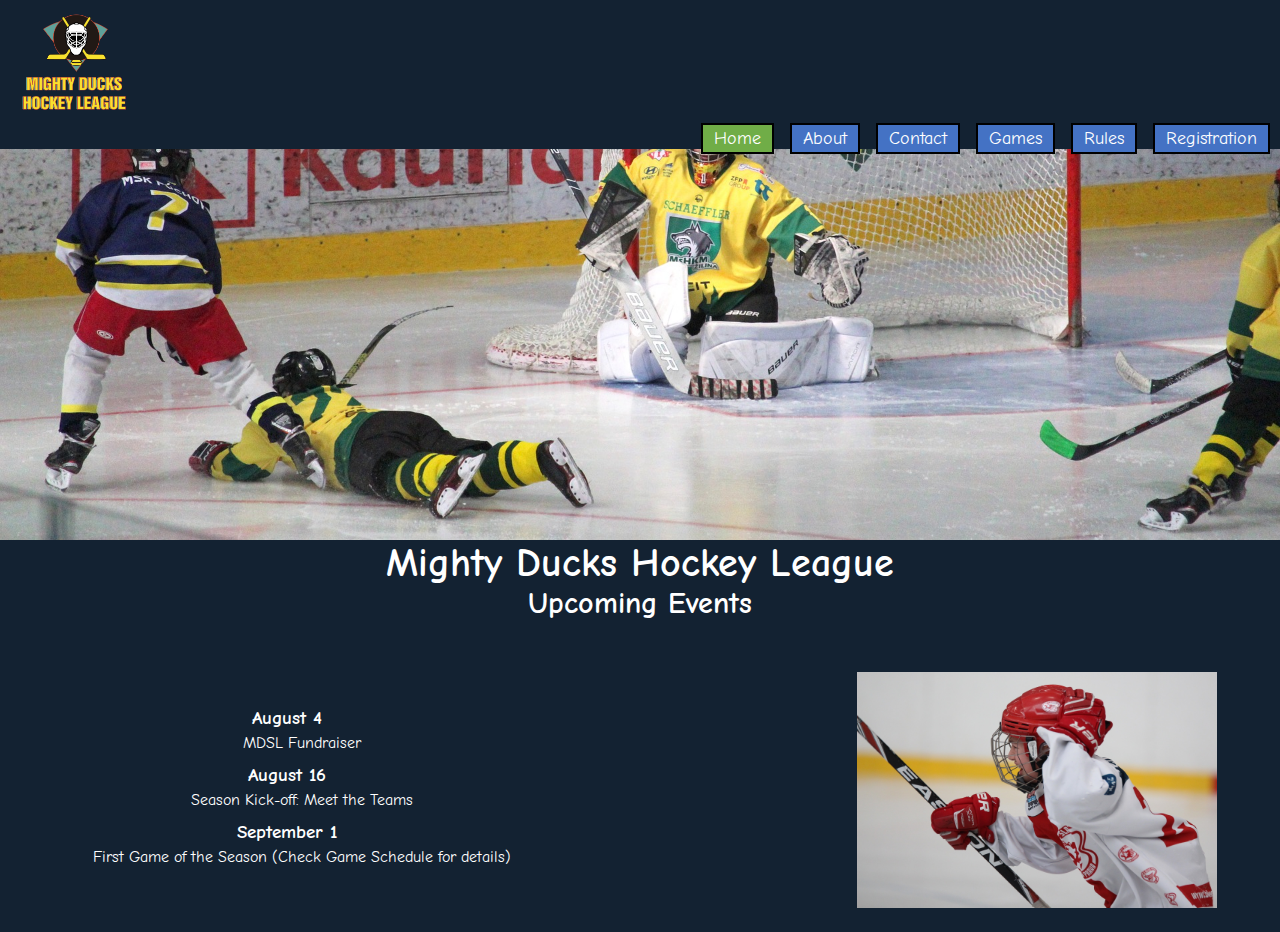
<file: index.html>
<!DOCTYPE html>
<html lang="en">
<head>
    <meta charset="UTF-8">
    <meta http-equiv="X-UA-Compatible" content="IE=edge">
    <meta name="viewport" content="width=device-width, initial-scale=1.0">
    <title>Mighty Ducks Hockey League</title>
    <link rel="shortcut icon" href="./assets/Logo-Mighty-ducks-01.ico" type="image/x-icon">
    <link rel="stylesheet" href="style.css">
    <link rel="preconnect" href="https://fonts.googleapis.com">
    <link rel="preconnect" href="https://fonts.gstatic.com" crossorigin>
    <link href="https://fonts.googleapis.com/css2?family=Comic+Neue:ital,wght@0,300;1,400&display=swap" rel="stylesheet">
</head>

<body>

    <header>
        <div>
            <div>
                <img class="logo" src="./assets/LogoMightyducks-01.png" alt="logo ducks">
            </div>
            <nav class="navegacion">
                <a href="#">Home</a>
                <a href="./about.html">About</a>
                <a href="./contact.html">Contact</a>
                <a href="./games.html">Games</a>
                <a href="./rules.html">Rules</a>
                <a href="./registration.html">Registration</a>
            </nav>
        </div>
    </header>

<main>
    <h1 class="titulo">Mighty Ducks Hockey League</h1>
    <div class="contenedor-eventos">
        <h2> Upcoming Events </h2>
    </div>

    <section class="seccion-index">
        <div class="fechas">
            <h3>August 4</h3>
            <p> MDSL Fundraiser </p>
            <h3>August 16</h3> 
            <p>  Season Kick-off: Meet the Teams  </p>           
            <h3>September 1</h3>
            <p>  First Game of the Season (Check Game Schedule for details) </p>
        </div>
        <div>
            <img class="imagen-hockey" src="./assets/hockey1.jpg" alt="chico jugando al hockey">
        </div>

    </section>


</main>

</body>
</html>
</file>
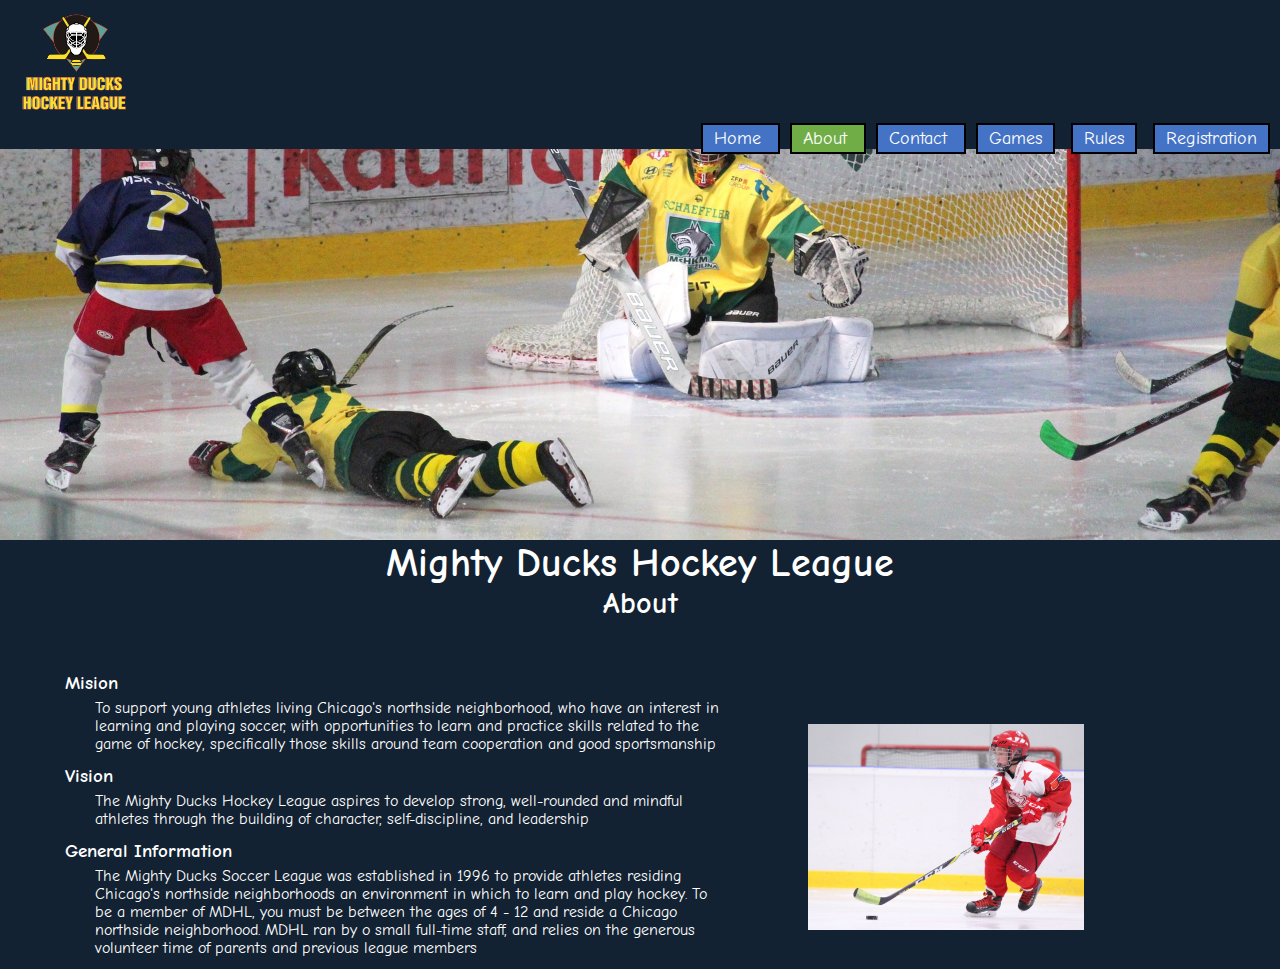
<file: about.html>
<!DOCTYPE html>
<html lang="en">
<head>
    <meta charset="UTF-8">
    <meta http-equiv="X-UA-Compatible" content="IE=edge">
    <meta name="viewport" content="width=device-width, initial-scale=1.0">
    <title>Mighty Ducks Hockey League</title>
    <link rel="shortcut icon" href="./assets/Logo-Mighty-ducks-01.ico" type="image/x-icon">
    <link rel="stylesheet" href="style.css">
    <link rel="preconnect" href="https://fonts.googleapis.com">
    <link rel="preconnect" href="https://fonts.gstatic.com" crossorigin>
    <link href="https://fonts.googleapis.com/css2?family=Comic+Neue:ital,wght@0,300;1,400&display=swap" rel="stylesheet">
</head>

<body>
    <header>
        <div>
            <div>
                <img class="logo" src="./assets/LogoMightyducks-01.png" alt="logo ducks">
            </div>
            <nav class="navegacion">
                <a href="./index.html">Home  </a>
                <a href="#">About  </a>
                <a href="./contact.html">Contact </a>
                <a href="./games.html">Games</a>
                <a href="./rules.html">Rules</a>
                <a href="./registration.html">Registration</a>
            </nav>
        </div>
    </header>
<main>
    <h1 class="titulo">Mighty Ducks Hockey League</h1>
    <div class="contenedor-eventos">
        <h2> About </h2>
    </div>

    <section class="contenedor-acerca-de">
        <div class="acerca-de">
            <h3>Mision</h3>
                <p> To support young athletes living Chicago's northside neighborhood, who have an interest in 
                    learning and playing soccer, with opportunities to learn and practice skills related to the game of 
                    hockey, specifically those skills around team cooperation and good sportsmanship </p>
                    
                <h3>Vision</h3> 
                <p>The Mighty Ducks Hockey League aspires to develop strong, well-rounded and mindful athletes 
                    through the building of character, self-discipline, and leadership </p> 
                
                <h3>General Information</h3>
                <p> The Mighty Ducks Soccer League was established in 1996 to provide athletes residing 
                    Chicago's northside neighborhoods an environment in which to learn and play hockey. To be a 
                    member of MDHL, you must be between the ages of 4 - 12 and reside a Chicago northside 
                    neighborhood. MDHL ran by o small full-time staff, and relies on the generous volunteer time of 
                    parents and previous league members </p>
        </div>
        <div class="contenedor-img">
            <img class="imagen-hockey-about" src="./assets/hockey2.jpg" alt="imagen-hockey">
        </div>

    </section>
</main>
 
</body>
</html>
</file>
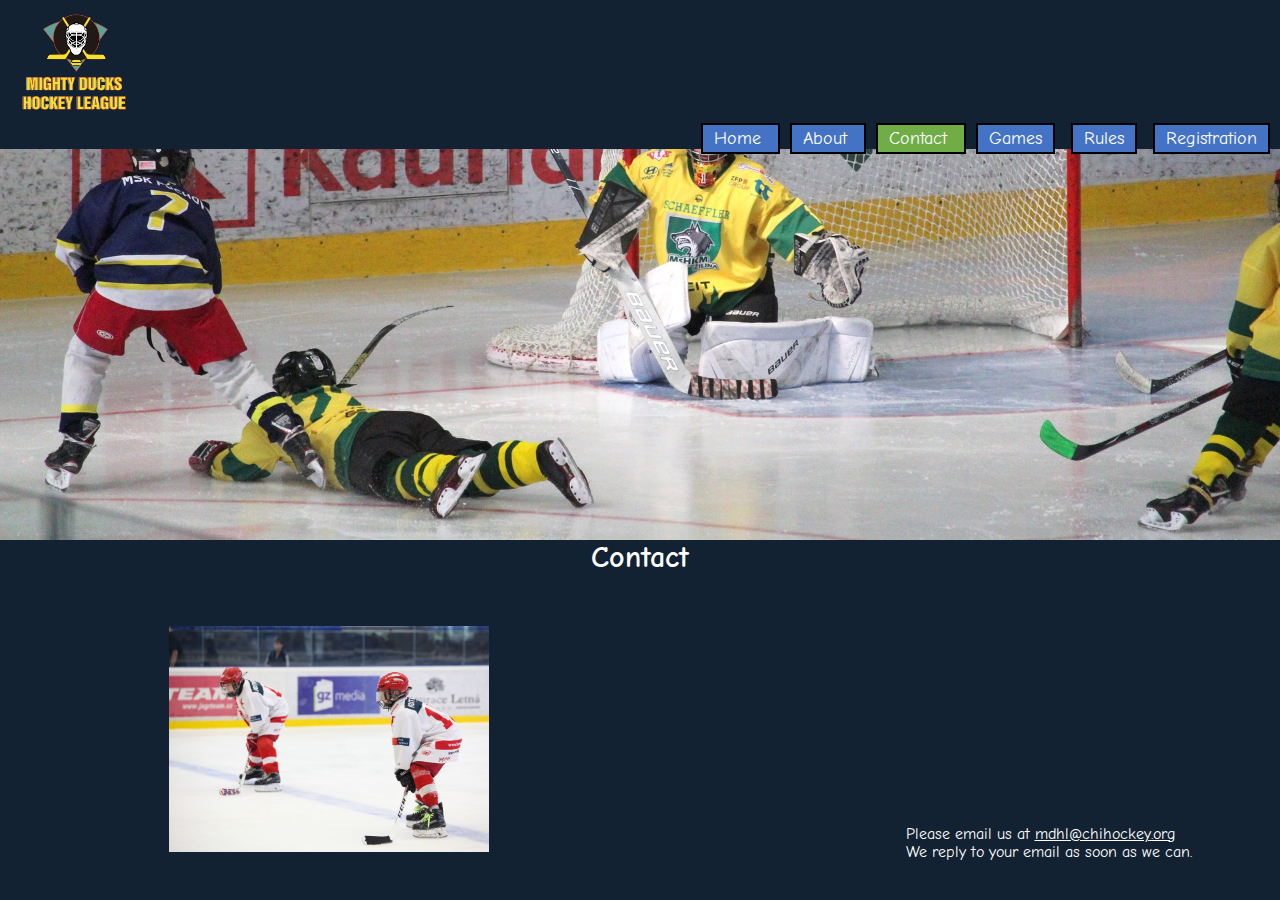
<file: contact.html>
<!DOCTYPE html>
<html lang="en">
  <head>
    <meta charset="UTF-8">
    <meta http-equiv="X-UA-Compatible" content="IE=edge">
    <meta name="viewport" content="width=device-width, initial-scale=1.0">
    <title>Mighty Ducks Hockey League</title>
    <link rel="shortcut icon" href="./assets/Logo-Mighty-ducks-01.ico" type="image/x-icon">
    <link rel="stylesheet" href="style.css">
    <link rel="preconnect" href="https://fonts.googleapis.com">
    <link rel="preconnect" href="https://fonts.gstatic.com" crossorigin>
    <link href="https://fonts.googleapis.com/css2?family=Comic+Neue:ital,wght@0,300;1,400&display=swap" rel="stylesheet">
  </head>
  <body>
    <header>
      <div>
          <div>
              <img class="logo" src="./assets/LogoMightyducks-01.png" alt="logo ducks">
          </div>
          <nav class="navegacion">
              <a href="./index.html">Home  </a>
              <a href="./about.html">About  </a>
              <a href="#">Contact </a>
              <a href="./games.html">Games</a>
              <a href="./rules.html">Rules</a>
              <a href="./registration.html">Registration</a>
          </nav>
      </div>
  </header>
    <main>
      <div class="contenedor-eventos">
        <h2>Contact</h2>
      </div>
      <div class="contenedor-acerca-de">
        <div class="contenedor-img">
          <img class="imagen-hockey-about" src="./assets/hockey3.jpg" alt="imagen-hockey">
        </div>
        <div>
          <div class="txt-contacto">
            <p>
              Please email us at
              <a href="mailto:mdhl@chihockey.org">mdhl@chihockey.org</a>
            </p>
            <p>We reply to your email as soon as we can.</p>
          </div>
        </div>
      </div>
    </main>
  </body>
</html>
</file>
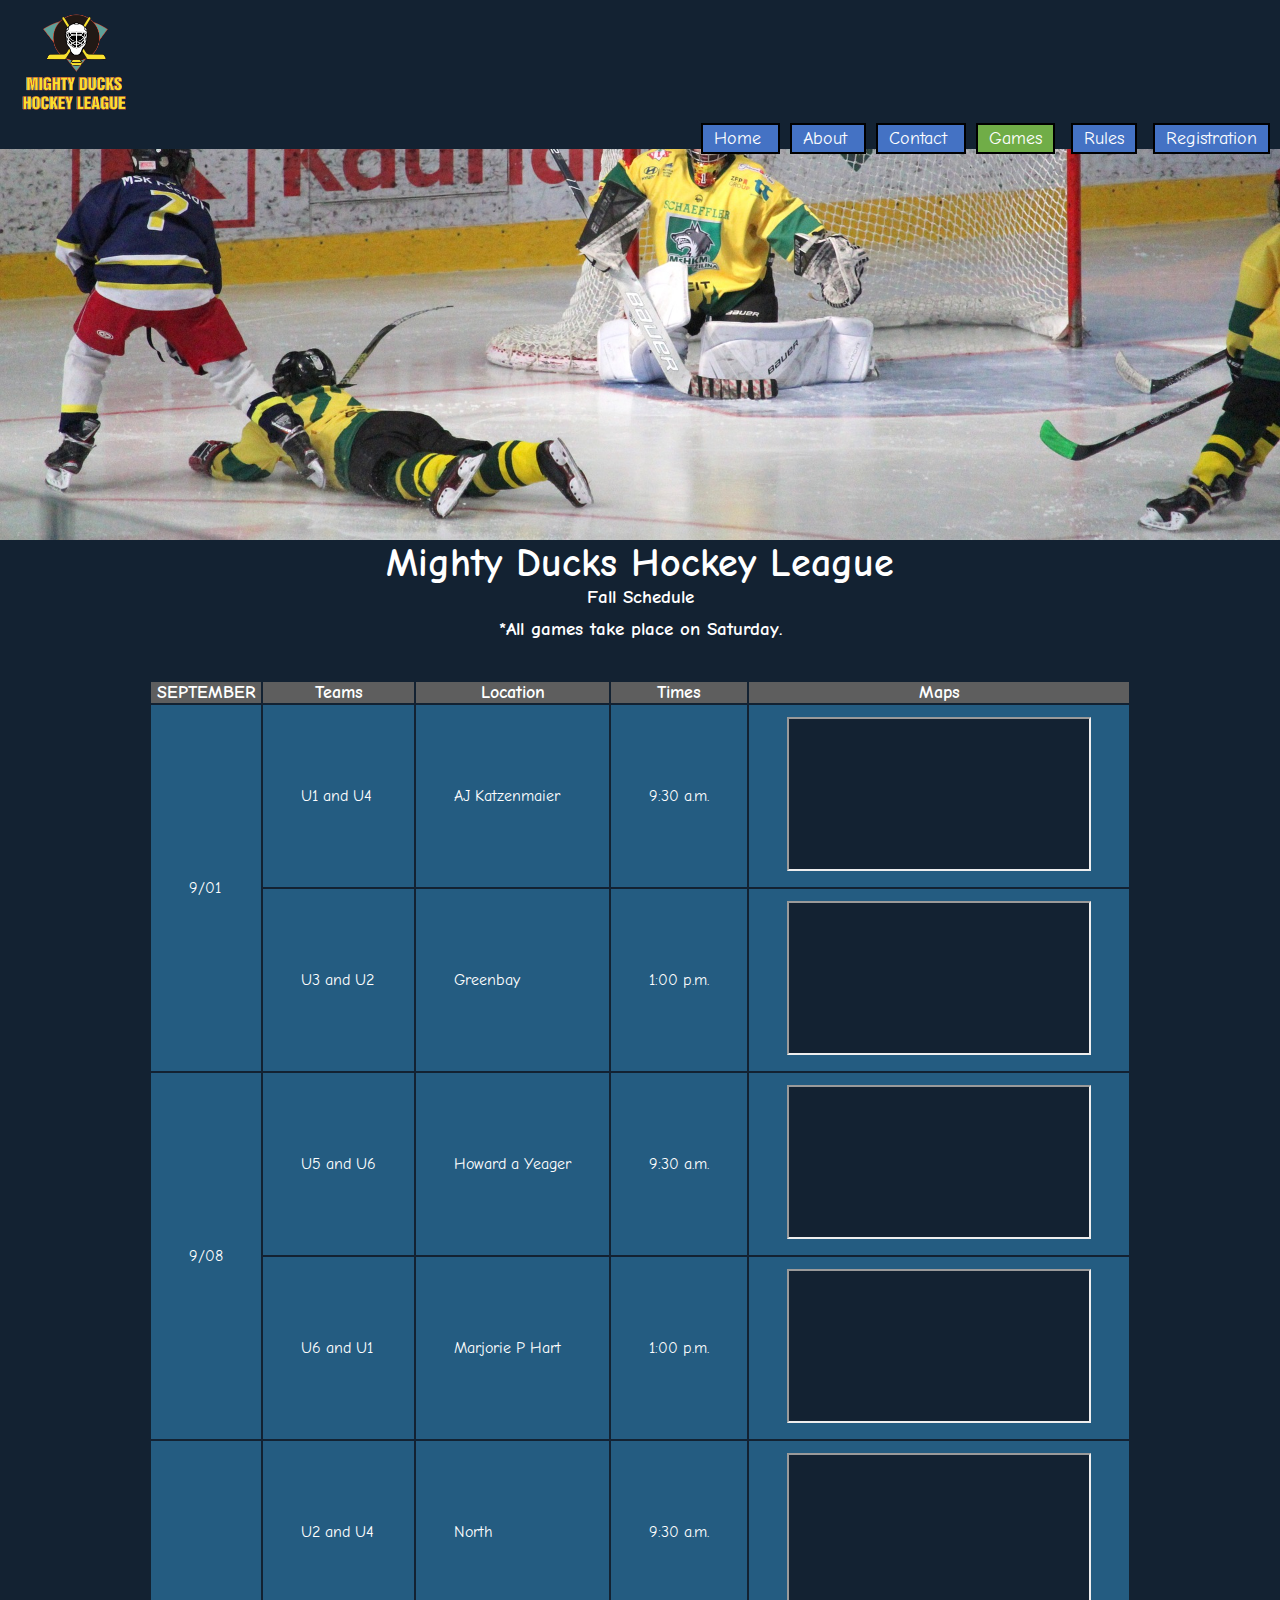
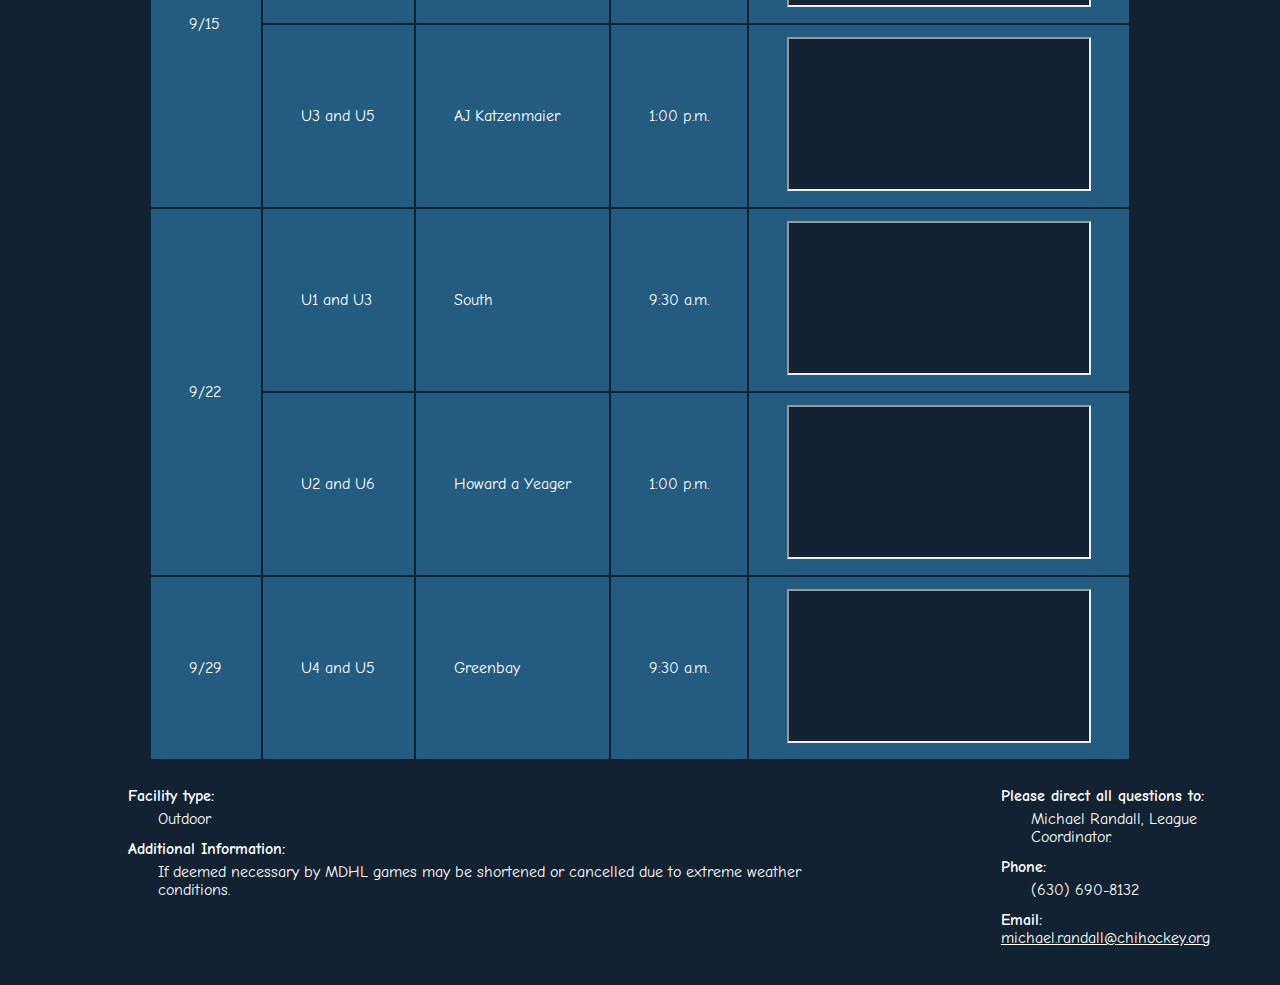
<file: games.html>
<!DOCTYPE html>
<html lang="en">
<head>
    <meta charset="UTF-8">
    <meta http-equiv="X-UA-Compatible" content="IE=edge">
    <meta name="viewport" content="width=device-width, initial-scale=1.0">
    <title>Mighty Ducks Hockey League</title>
    <link rel="shortcut icon" href="./assets/Logo-Mighty-ducks-01.ico" type="image/x-icon">
    <link rel="stylesheet" href="style.css">
    <link rel="preconnect" href="https://fonts.googleapis.com">
    <link rel="preconnect" href="https://fonts.gstatic.com" crossorigin>
    <link href="https://fonts.googleapis.com/css2?family=Comic+Neue:ital,wght@0,300;1,400&display=swap" rel="stylesheet">
</head>
<body>
    <header>
        <div>
            <div>
                <img class="logo" src="./assets/LogoMightyducks-01.png" alt="logo ducks">
            </div>
            <nav class="navegacion">
                <a href="./index.html">Home  </a>
                <a href="./about.html">About  </a>
                <a href="./contact.html">Contact </a>
                <a href="#">Games</a>
                <a href="./rules.html">Rules</a>
                <a href="./registration.html">Registration</a>
            </nav>
        </div>
    </header>

<main>
    <section>
        <h2 class="titulo">Mighty Ducks Hockey League</h2>
        <h3 class="h3-games">Fall Schedule</h3>
        <h3 class="h3-games">*All games take place on Saturday.</h3>
        <div class="games">
            <table>
                <thead>
                    <tr>
                        <th>SEPTEMBER</th>
                        <th>Teams</th>
                        <th>Location</th>
                        <th>Times</th>
                        <th>Maps</th>
                    </tr>
                </thead>
                <tbody class="rp">
                    <tr class="cont">
                        <td rowspan="2">9/01</td>
                        <td>U1 and U4</td>
                        <td>AJ Katzenmaier</td>
                        <td>9:30 a.m.</td>
                        <td>
                            <iframe src="https://www.google.com/maps/embed?pb=!1m18!1m12!1m3!1d2949.7806441338726!2d-87.86499864905761!3d42.325877179087044!2m3!1f0!2f0!3f0!3m2!1i1024!2i768!4f13.1!3m3!1m2!1s0x880f932fbc6ba7cd%3A0xcf2bbe275c6da815!2sAJ%20Katzenmaier%20Academy!5e0!3m2!1ses-419!2sar!4v1676575699185!5m2!1ses-419!2sar" ></iframe>
                        </td>
                    </tr>
                    <tr>
                        <td>U3 and U2</td>
                        <td>Greenbay</td>
                        <td>1:00 p.m.</td>
                        <td>
                            <iframe src="https://www.google.com/maps/embed?pb=!1m18!1m12!1m3!1d2950.0106041199615!2d-87.8710757490578!3d42.32097257908745!2m3!1f0!2f0!3f0!3m2!1i1024!2i768!4f13.1!3m3!1m2!1s0x880f933bce5af881%3A0x740a7a7d548adce1!2sGreen%20Bay%20School%20(Pre-K)!5e0!3m2!1ses-419!2sar!4v1676575819929!5m2!1ses-419!2sar"></iframe>
                        </td>
                    </tr>
                    <tr>
                        <td rowspan="2">9/08</td>
                        <td>U5 and U6</td>
                        <td>Howard a Yeager</td>
                        <td>9:30 a.m.</td>
                        <td>
                            <iframe src="https://www.google.com/maps/embed?pb=!1m18!1m12!1m3!1d2950.2700626361748!2d-87.85607514905794!3d42.315438279087765!2m3!1f0!2f0!3f0!3m2!1i1024!2i768!4f13.1!3m3!1m2!1s0x880feccac26b07c5%3A0x8b51fa5d6efe771a!2sHoward%20A.%20Yeager%20School%20(PREK-K)!5e0!3m2!1ses-419!2sar!4v1676575651284!5m2!1ses-419!2sar" ></iframe>
                        </td>
                    </tr>
                    <tr>
                        <td>U6 and U1</td>
                        <td>Marjorie P Hart</td>
                        <td>1:00 p.m.</td>
                        <td>
                            <iframe src="https://www.google.com/maps/embed?pb=!1m18!1m12!1m3!1d2968.289839353719!2d-87.64816674907073!3d41.929622879116145!2m3!1f0!2f0!3f0!3m2!1i1024!2i768!4f13.1!3m3!1m2!1s0x880fd30f2637f9d7%3A0xdbff5d5dfcfcfa35!2sMarjorie%20P%20Hart%20Elementary!5e0!3m2!1ses-419!2sar!4v1676575858607!5m2!1ses-419!2sar"></iframe>
                        </td>
                    </tr>
                    <tr>
                        <td rowspan="2">9/15</td>
                        <td>U2 and U4</td>
                        <td>North</td>
                        <td>9:30 a.m.</td>
                        <td>
                            <iframe src="https://www.google.com/maps/embed?pb=!1m18!1m12!1m3!1d1239.3831009548576!2d-87.8356465877092!3d42.3688173334227!2m3!1f0!2f0!3f0!3m2!1i1024!2i768!4f13.1!3m3!1m2!1s0x880fed60b13aa0a7%3A0xfe6df83b0f197ed6!2sNorth%20Elementary%20School!5e0!3m2!1ses-419!2sar!4v1676542196523!5m2!1ses-419!2sar" ></iframe>
                        </td>
                    </tr>
                    <tr>
                        <td>U3 and U5</td>
                        <td>AJ Katzenmaier</td>
                        <td>1:00 p.m.</td>
                        <td>
                            <iframe src="https://www.google.com/maps/embed?pb=!1m18!1m12!1m3!1d2949.7806441338726!2d-87.86499864905761!3d42.325877179087044!2m3!1f0!2f0!3f0!3m2!1i1024!2i768!4f13.1!3m3!1m2!1s0x880f932fbc6ba7cd%3A0xcf2bbe275c6da815!2sAJ%20Katzenmaier%20Academy!5e0!3m2!1ses-419!2sar!4v1676576850820!5m2!1ses-419!2sar"></iframe>
                        </td>
                    </tr>
                    <tr>
                        <td rowspan="2">9/22</td>
                        <td>U1 and U3</td>
                        <td>South</td>
                        <td>9:30 a.m.</td>
                        <td>
                            <iframe src="https://www.google.com/maps/embed?pb=!1m18!1m12!1m3!1d2950.193522975515!2d-87.85678168471358!3d42.31707094580819!2m3!1f0!2f0!3f0!3m2!1i1024!2i768!4f13.1!3m3!1m2!1s0x880feccac2135a21%3A0x8ce88e90b96bbec1!2sSouth%20Elementary%20School%20(K-5)!5e0!3m2!1ses-419!2sar!4v1676577196221!5m2!1ses-419!2sar"></iframe>
                        </td>
                    </tr>
                    <tr>
                        <td>U2 and U6</td>
                        <td>Howard a Yeager</td>
                        <td>1:00 p.m.</td>
                        <td>
                            <iframe src="https://www.google.com/maps/embed?pb=!1m18!1m12!1m3!1d2950.2698766738085!2d-87.85606978471358!3d42.315442245911036!2m3!1f0!2f0!3f0!3m2!1i1024!2i768!4f13.1!3m3!1m2!1s0x880feccac26b07c5%3A0x8b51fa5d6efe771a!2sHoward%20A.%20Yeager%20School%20(PREK-K)!5e0!3m2!1ses-419!2sar!4v1676576958192!5m2!1ses-419!2sar"></iframe>
                        </td>
                    </tr>
                    <tr>
                        <td>9/29</td>
                        <td>U4 and U5</td>
                        <td>Greenbay</td>
                        <td>9:30 a.m.</td>
                        <td>
                            <iframe src="https://www.google.com/maps/embed?pb=!1m18!1m12!1m3!1d2950.0106041199615!2d-87.87107574905778!3d42.32097257908745!2m3!1f0!2f0!3f0!3m2!1i1024!2i768!4f13.1!3m3!1m2!1s0x880f933bce5af881%3A0x740a7a7d548adce1!2sGreen%20Bay%20School%20(Pre-K)!5e0!3m2!1ses-419!2sar!4v1676577221743!5m2!1ses-419!2sar"></iframe>
                        </td>
                    </tr>
                </tbody>
            </table>
        </div>

        <div class="contenedor-info">
            <div class="informacion">
                <h4>Facility type:</h4>
                <p>Outdoor</p>
                <h4>Additional Information: </h4>
                <p>If deemed necessary by MDHL games may be shortened or cancelled due to extreme weather conditions.</p>
            </div>
            <div class="info-personal">
                <h4>Please direct all questions to:</h4>
                <p>Michael Randall, League Coordinator.</p>
                    <h4>Phone:</h4>
                    <p>(630) 690-8132</p>
                    <h4>Email: </h4>
                    <a href="mailto:michael.randall@chihockey.org">michael.randall@chihockey.org</a>
            </div>
        </div>
    </section>

</main>

</body>
</html>
</file>
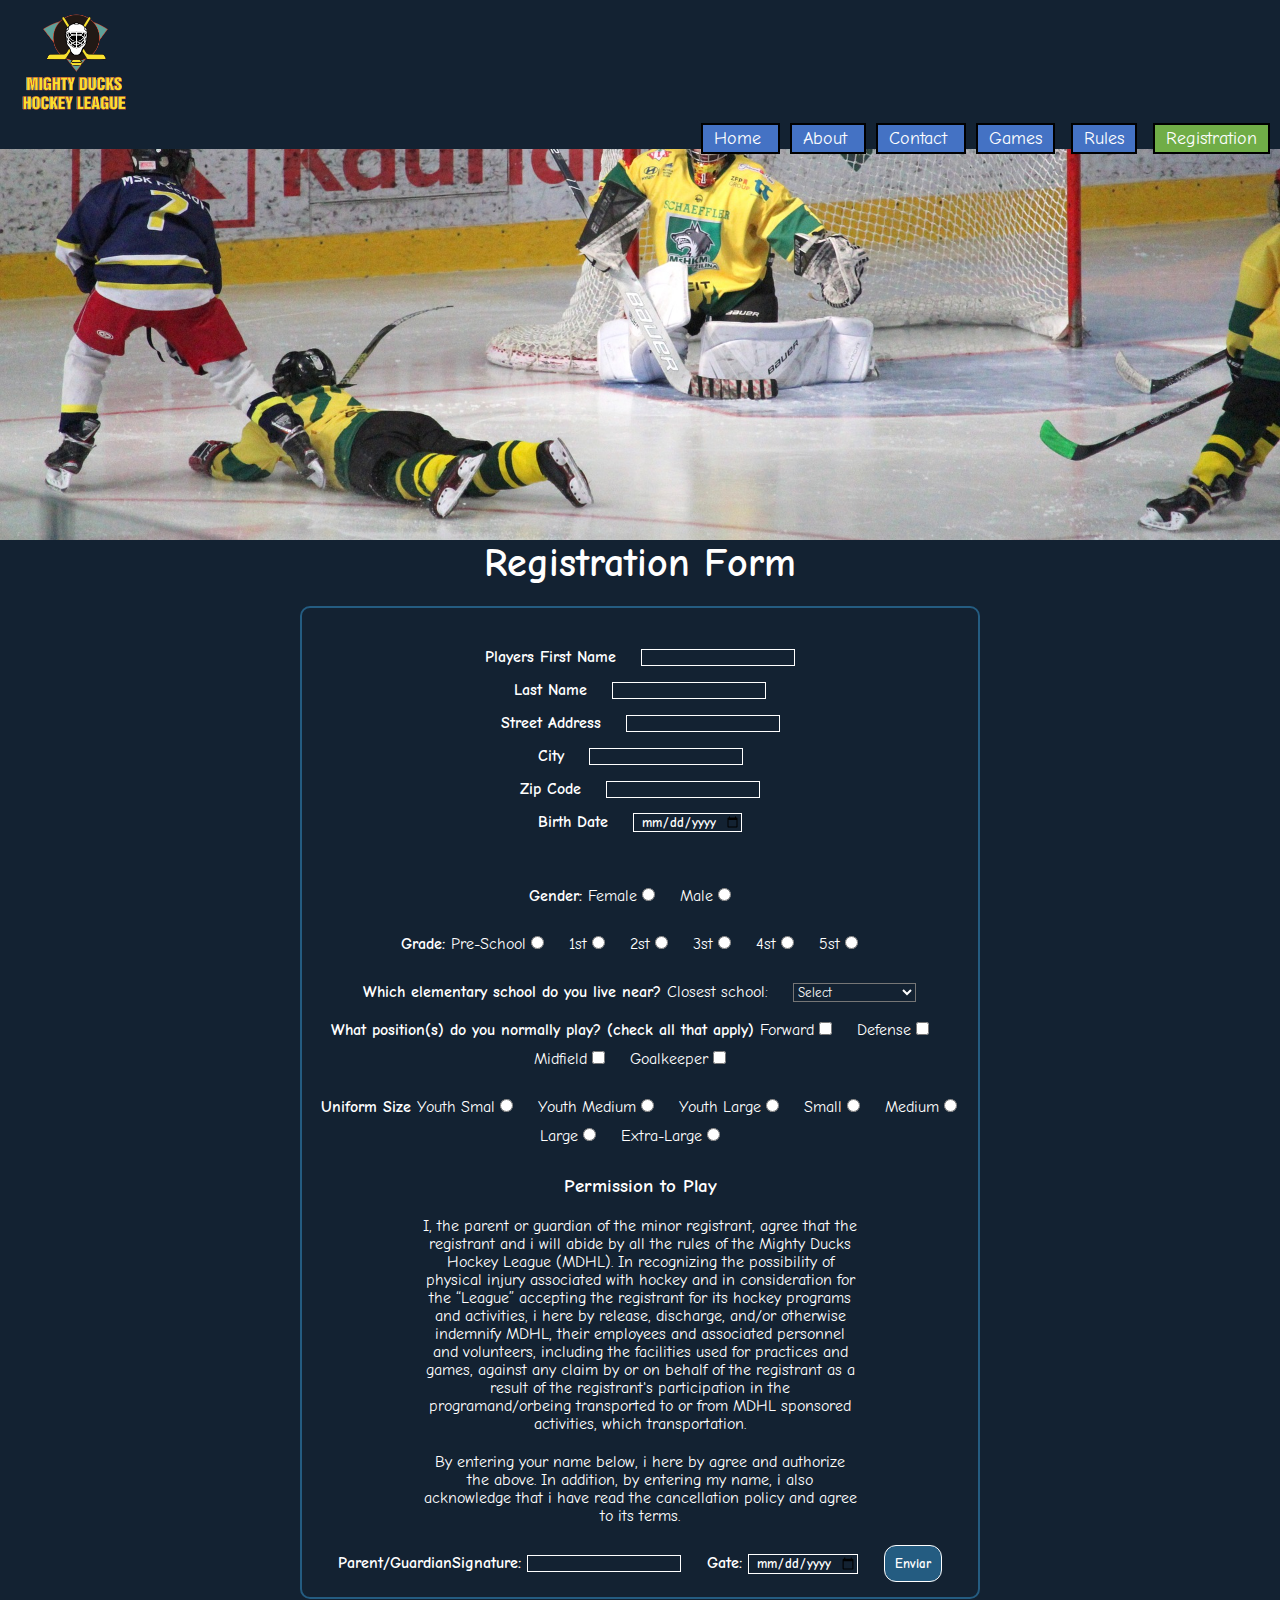
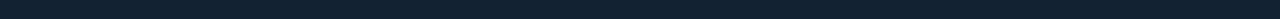
<file: registration.html>
<!DOCTYPE html>
<html lang="en">
  <head>
    <meta charset="UTF-8">
    <meta http-equiv="X-UA-Compatible" content="IE=edge">
    <meta name="viewport" content="width=device-width, initial-scale=1.0">
    <title>Formulario de registro</title>
    <link rel="shortcut icon" href="./assets/Logo-Mighty-ducks-01.ico" type="image/x-icon">
    <link rel="stylesheet" href="style.css">
    <link rel="preconnect" href="https://fonts.googleapis.com">
    <link rel="preconnect" href="https://fonts.gstatic.com" crossorigin>
    <link href="https://fonts.googleapis.com/css2?family=Comic+Neue:ital,wght@0,300;1,400&display=swap" rel="stylesheet">
  </head>
  <body>
    <header>
        <div>
            <div>
                <img class="logo" src="./assets/LogoMightyducks-01.png" alt="logo ducks">
            </div>
            <nav class="navegacion">
                <a href="./index.html">Home  </a>
                <a href="./about.html">About  </a>
                <a href="./contact.html">Contact </a>
                <a href="./games.html">Games</a>
                <a href="./rules.html">Rules</a>
                <a href="#">Registration</a>
            </nav>
        </div>
    </header>

<main>
    <h2 class="titulo">Registration Form</h2>
    <form action="show_data.html" method="get">
        <div class="form-player">
            <div>
                <label class="label" for="players">Players First Name</label>
                <input type="text" name="firstName" id="players">
            </div>
            <div>
            <label class="label" for="lastname">Last Name</label>
                <input type="text" name="LastName" id="lastname">
            </div>
            <div>
                <label class="label" for="address">Street Address</label>
                <input type="text" name="StreetAddress" id="address">
            </div>
            <div>
                <label class="label" for="city">City</label>
                <input type="text" name="City" id="city">
            </div>
            <div>
                <label class="label" for="code">Zip Code</label>
                <input type="text" name="ZipCode" id="code">
            </div>
            <div>
                <label class="label" for="date">Birth Date</label>
                <input type="date" name="BirthDate" id="date">
            </div>
        </div>

        <fieldset class="label">
            Gender:
            <label>
                Female
                <input type="radio" name="sexo" value="female">
            </label>
               
            <label>
                Male
                <input type="radio" name="sexo" value="male">
            </label>
        </fieldset>

        <fieldset class="label">
            Grade:
            <label>
                Pre-School
                <input type="radio" name="grade" value="pre-school">
            </label>
            <label>
                1st
                <input type="radio" name="grade" value="1st">
            </label>
            <label>
                2st
                <input type="radio" name="grade" value="2nd">
            </label>
            <label>
                3st
                <input type="radio" name="grade" value="3rd">
            </label>
            <label>
                4st
                <input type="radio" name="grade" value="4th">
            </label>
            <label>
                5st
                <input type="radio" name="grade" value="5th">
            </label>
        </fieldset>
    
        <fieldset class="label">
            Which elementary school do you live near? 
            <label for="closestSchool">
                Closest school:
            </label>
            <select name="ClosestSchool" id="closestSchool">
                <option disabled selected value="">Select</option>
                <option value="AJ Katzenmaier">AJ Katzenmaier</option>
                <option value="Greenbay">Greenbay</option>
                <option value="Howard A Yeager">Howard A Yeager</option>
                <option value="Marjorie P Hart">Marjorie P Hart</option>
                <option value="North Elementary">North Elementary</option>
                <option value="South Elementary">South Elementary</option>

            </select>
        </fieldset>
    
        <fieldset class="label">
            What position(s) do you normally play? (check all that apply)
            <label>
                Forward
                <input type="checkbox" name="position" value="Forward">
            </label>
            <label>
                Defense
                <input type="checkbox" name="position" value="Defense">
            </label>
            <label>
                Midfield
                <input type="checkbox" name="position" value="Midfield">
            </label>
            <label>
                Goalkeeper
                <input type="checkbox" name="position" value="Goalkeeper">
            </label>
        </fieldset>

        <fieldset class="label">
            Uniform Size
            <label>
                Youth Smal
                <input type="radio" name="Uniform" value="Youth Smal">
            </label>
            <label>
                Youth Medium
                <input type="radio" name="Uniform" value="Youth Medium">
            </label>
            <label>
                Youth Large
                <input type="radio" name="Uniform" value="Youth Large">
            </label>
            <label>
                Small
                <input type="radio" name="Uniform" value="Small">
            </label>
            <label>
                Medium
                <input type="radio" name="Uniform" value="Medium">
            </label>
            <label>
                Large
                <input type="radio" name="Uniform" value="Large">
            </label>
            <label>
                Extra-Large
                <input type="radio" name="Uniform" value="Extra-Large">
            </label>
        </fieldset>
    
        <h3>Permission to Play</h3>
                <p class="parrafo-form">
                    I, the parent or guardian of the minor registrant, agree that the registrant and i will abide by all the rules of the Mighty Ducks Hockey League (MDHL). In recognizing the possibility of physical injury associated with hockey and in consideration for the “League” accepting the registrant for its hockey 
                    programs and activities, i here by release, discharge, and/or otherwise indemnify MDHL, their employees and associated personnel and volunteers, including the facilities used for practices and games, against any claim by or on behalf of the registrant as a result of the registrant's participation in the programand/orbeing transported to or from MDHL sponsored activities, which transportation.
                </p>
                <p class="parrafo-form">
                    By entering your name below, i here by agree and authorize the above. In addition, by entering my name,
                    i also acknowledge that i have read the cancellation policy and agree to its terms.
                </p>

        <label class="label">
            Parent/GuardianSignature:
            <input type="text">
        </label>
        <label class="label">
            Gate:
            <input type="date">
        </label>
        <input class="boton-form" type="submit" value="Enviar">
    </form>  

</main>
</body>
</html>
</file>
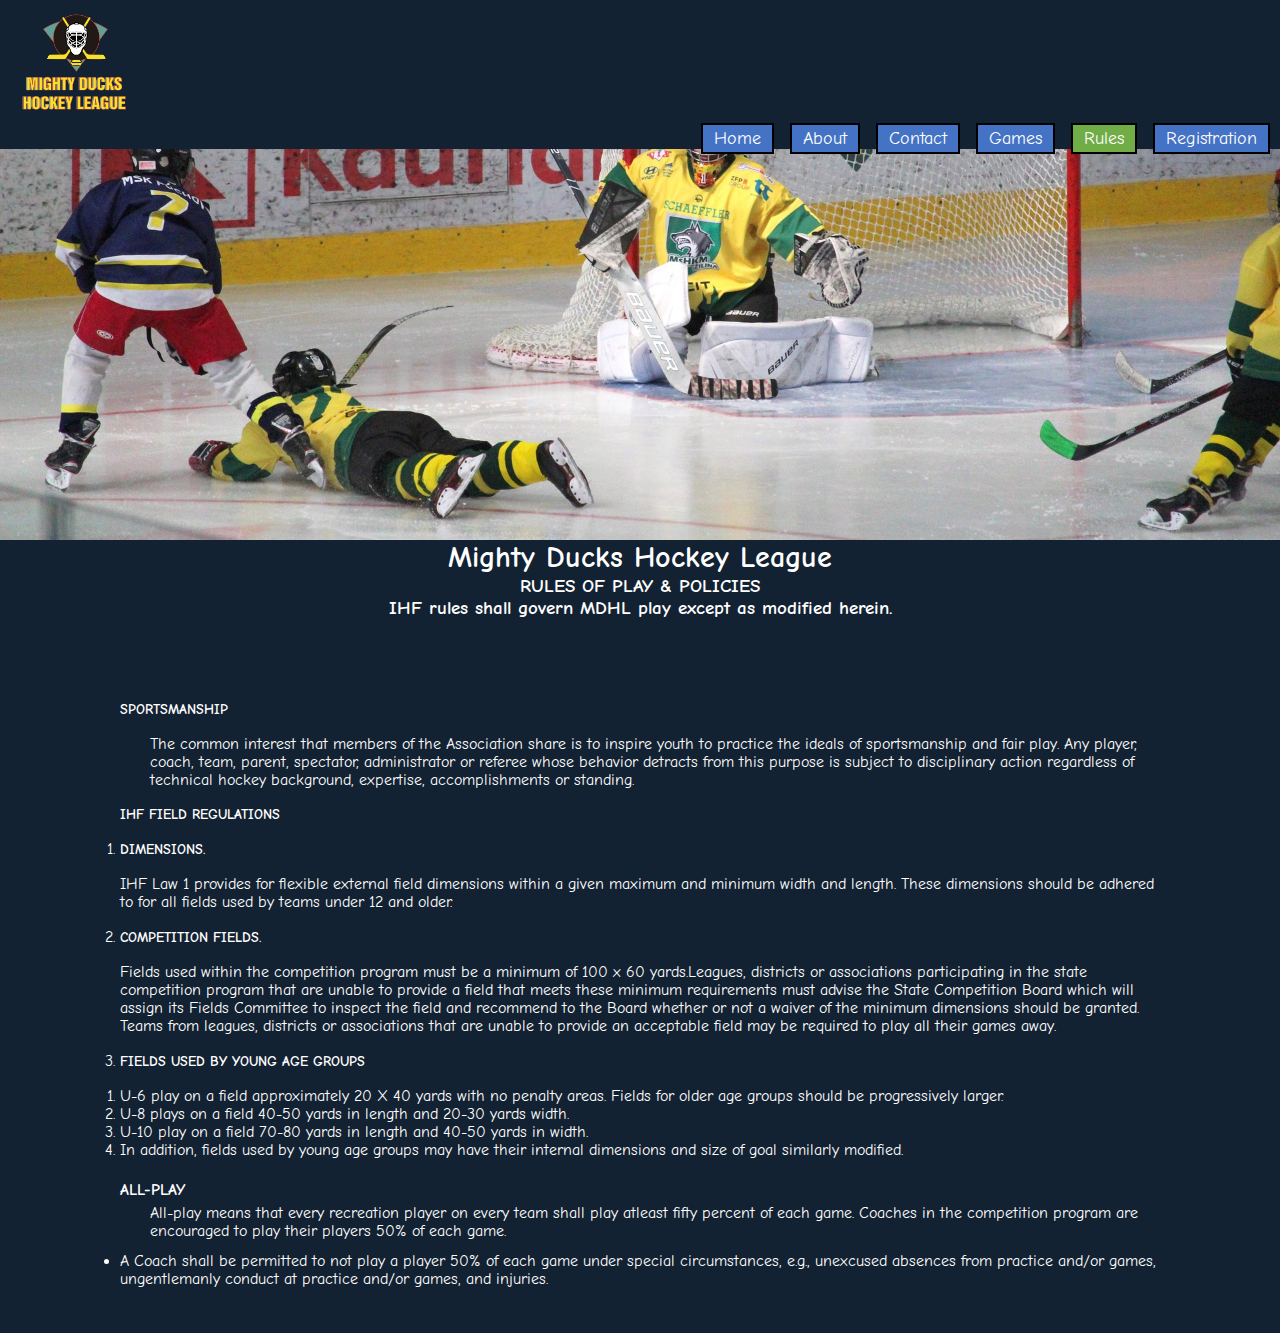
<file: rules.html>
<!DOCTYPE html>
<html lang="en">
  <head>
    <meta charset="UTF-8">
    <meta http-equiv="X-UA-Compatible" content="IE=edge">
    <meta name="viewport" content="width=device-width, initial-scale=1.0">
    <title>Mighty Ducks Hockey League</title>
    <link rel="shortcut icon" href="./assets/Logo-Mighty-ducks-01.ico" type="image/x-icon">
    <link rel="stylesheet" href="style.css">
    <link rel="preconnect" href="https://fonts.googleapis.com">
    <link rel="preconnect" href="https://fonts.gstatic.com" crossorigin>
    <link href="https://fonts.googleapis.com/css2?family=Comic+Neue:ital,wght@0,300;1,400&display=swap" rel="stylesheet">
  </head>
  <body>
    <header>
      <div>
          <div>
              <img class="logo" src="./assets/LogoMightyducks-01.png" alt="logo ducks">
          </div>
       
          <nav class="navegacion">
              <a href="./index.html">Home</a>
              <a href="./about.html">About</a>
              <a href="./contact.html">Contact</a>
              <a href="./games.html">Games</a>
              <a href="#">Rules</a>
              <a href="./registration.html">Registration</a>
          </nav>
      </div>
  </header>

    <main>
      <section>
        <h2>Mighty Ducks Hockey League</h2>
        <h3 class="h3-rules">RULES OF PLAY & POLICIES</h3>
        <h3 class="h3-rules">IHF rules shall govern MDHL play except as modified herein.</h3>

        <div class="contenedor-rules">
            <h5>SPORTSMANSHIP</h5>
            <p>
                The common interest that members of the Association share is to
                inspire youth to practice the ideals of sportsmanship and fair
                play. Any player, coach, team, parent, spectator, administrator or
                referee whose behavior detracts from this purpose is subject to
                disciplinary action regardless of technical hockey background,
                expertise, accomplishments or standing.
            </p>            
              <h5>IHF FIELD REGULATIONS</h5>           
              <ol>
                <li>
                  <h6>DIMENSIONS.</h6>
                      IHF Law 1 provides for flexible external field dimensions within a given maximum and minimum width and length. These dimensions should be adhered to for all fields used by teams under 12 and older.                 
                </li>
                <li>
                  <h6>COMPETITION FIELDS.</h6>
                      Fields used within the competition program must be a minimum of 100 x 60 yards.Leagues, districts or associations participating in  the state competition program that are unable to provide a field that meets these  minimum requirements must advise the State Competition Board which will assign its Fields Committee to inspect the field and recommend to the Board whether or not a waiver of the minimum dimensions should be granted. Teams from leagues, districts or associations that are unable to provide an acceptable field may be required to play all their games away.                 
                </li>
                <li>
                  <h6>FIELDS USED BY YOUNG AGE GROUPS</h6>
                  <ol>
                    <li>
                      U-6 play on a field approximately 20 X 40 yards with no
                      penalty areas. Fields for older age groups should be
                      progressively larger.
                    </li>
                    <li>
                      U-8 plays on a field 40-50 yards in length and 20-30 yards
                      width.
                    </li>
                    <li>
                      U-10 play on a field 70-80 yards in length and 40-50 yards
                      in width.
                    </li>
                    <li>
                      In addition, fields used by young age groups may have
                      their internal dimensions and size of goal similarly
                      modified.
                    </li>
                  </ol>
                </li>
              </ol>           
            <h4 class="titulo-allplay">ALL-PLAY</h4>
            <p>
                All-play means that every recreation player on every team shall
                play atleast fifty percent of each game. Coaches in the
                competition program are encouraged to play their players 50% of
                each game.
            </p>
            <ul>
                <li>
                  A Coach shall be permitted to not play a player 50% of each
                  game under special circumstances, e.g., unexcused absences
                  from practice and/or games, ungentlemanly conduct at practice
                  and/or games, and injuries.
                </li>
              </ul>
        </div>
      </section>
    </main>
  </body>
</html>
</file>
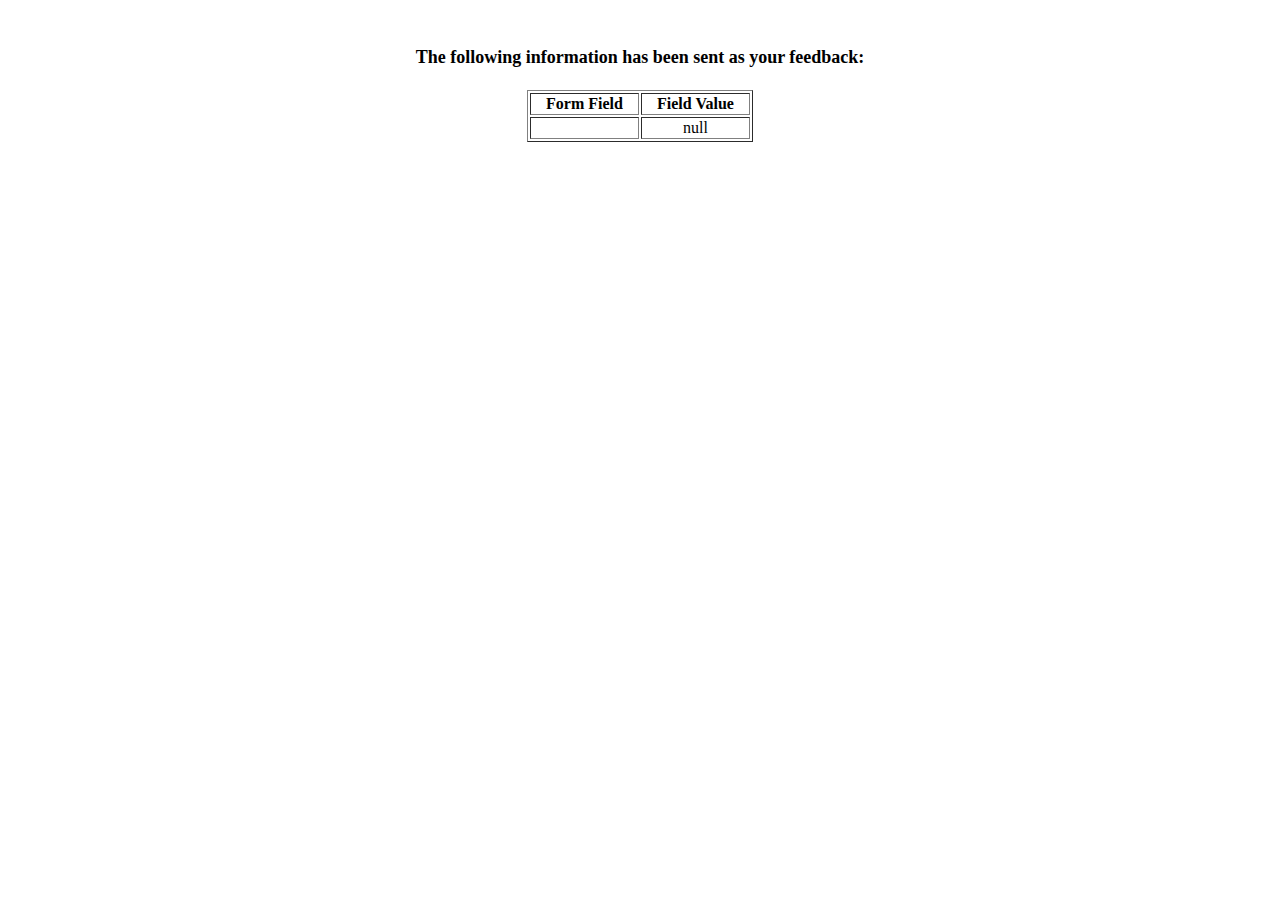
<file: show_data.html>
<html>
<head>
<title>Feedback Sent</title>
</head>
<body>
<p align=center>&nbsp;</p>
<h1 align=center><font size="+1">The following information has been sent as your
  feedback:</font></h1>

<table border="1" align=center width="226">
  <tr>
    <th align="center">Form Field</th>
    <th align="center">Field Value</th>
  </tr>

<script language="javascript">
var args = location.search.substr(1).split('&');
for (var i = 0; i < args.length; ++i) {
  var parts = args[i].split('=');
  if (parts != null) {
    var field = parts[0];
    var value = parts[1];
    if (value == null) {
      value = "null"
    }
    else {
      value = '"' + unescape(value.replace(/\+/g, ' ')) + '"';
    }

    document.writeln('<tr><td align="center">' + field + '</td>');
    document.writeln('<td align="center">' + value + '</td></tr>');
  }
}
</script>

<noscript>
<tr><td>
<p>You need to turn on Javascript in your browser.</p>

<p>In Microsoft Internet Explorer 4 or greater:</p>
<ul>
<li>From the "Tools" menu (in IE 4, it's the "View" menu), select "Internet Options".</li>
<li>Click on the "Security" tab.</li>
<li>Click on the "Custom Level" button. (In IE 4, select "Custom"
and then click on "Settings...".)</li>
<li>Under "Active scripting" make sure "Enable" is selected.</li>
</ul>

<p>In Netscape version 4 or greater:</p>
<ul>
<li>From the <b>Edit</b> menu, select <b>Preferences</b>.</li>
<li>In the <b>Category</b> list on the left, click on the word "Advanced".</li>
<li>In the panel on the right, make sure "Enable JavaScript" is checked.</li>
<li>Click the <b>OK</b> button.</li>
</ul>

</td></tr>
</noscript>

</table>
</body>
</html>
</file>
<file: style.css>
*{
    padding: 0;
    margin: 0;
    box-sizing: border-box;
    font-family: 'Comic Neue', cursive;
    font-weight: 500;
    color: white;
    background-color: rgb(19,34,50);
    background-color: linear-gradient(180deg, rgba(19,34,50,1) 4%, rgba(2,77,113,1) 70%, rgba(57,115,153,1) 100%);
}

.titulo{
    font-size: 40px;
    font-weight: 900;
    position: relative;
    bottom: 20%;
    text-align: center;
}

h3,h4{
    font-weight: 700;
}

.navegacion{
    text-align: right;
    font-size: 18px;
    position: relative;
    bottom: 20%;
}

nav a{
    margin-right: 10px;
    background-color: rgba(68 , 114 , 196);
    text-decoration: none;
    color: white;
    padding: 3px 11px 3px 11px;
    border: 2px solid black;
}
 a[href="#"]{
    background-color: rgba(112 , 173 , 71);
} 


header{
    height: 60vh;
    background-image: url(./assets/design1_image2.jpg);
    background-size: cover;
}

h2{
    font-size: 30px;
    font-weight: 900;
    text-align: center;
}
.contenedor-eventos{
    margin: 0% 5% 4% 5%;
}



.logo{
    width: 120px;
    margin-left: 15px;
}
.seccion-index{
    display: flex;
    justify-content: space-around;
    align-items: center;
    margin-bottom: 20px;
}

.fechas{
text-align: center;
}

section div p{
    margin-top: 5px;
    margin-bottom: 12px;
    margin-left: 30px;
}

.imagen-hockey{
    width: 360px;
    margin-left: 220px;
}

/* PAGINA ABOUT */

.contenedor-acerca-de{
    display:flex;
    justify-content: space-around;
    align-items: end;
}

.acerca-de{
    margin-left:65px ;
    width: 60%;

}

.contenedor-img{
   width: 50%;
}
.imagen-hockey-about{
   width: 50%;
   margin: 0px 0px 35px 80px ; 
}

/* -------------------- */
.txt-contacto{
    margin-bottom: 30px;
}


/* Games */
.games{
    display: flex;
    justify-content: center;
}
.h3-games{
    text-align: center;
    margin-bottom: 10px;
}

table{
    margin-top: 30px;
}

tbody td {
    padding: 12px 38px;
    background-color: #245C81;
  }

  thead tr th{
    font-size: 18px;
    font-weight: 900;
    background-color: #5e5e5e;
  }

.contenedor-info{
    display: flex;
}

.informacion{
    margin: 2% 0% 3% 10%;
}

.info-personal{
    margin: 2% 0% 3% 10%;
}

/* RULES */
.h3-rules{
    text-align: center;
}

h5,h6{
    font-weight: 900;
    font-size: 14px;
    margin: 17px 0px;
}

.contenedor-rules{
    margin: 40px 95px 20px 95px;
    text-align: left;
    padding: 25px;
}


.titulo-allplay{
    margin-top: 22px;
}

/* REGISTRATION */

label {
    margin-right: 20px;
    align-items: center;

}
input{
    border: 1px solid white;
    font-weight: 900;
    text-align: center;
}

fieldset{
    display: block;
    justify-content: center;
    margin-left: 30px;
    margin: 19px;
    border: none;
}

form{
    justify-content: center;
    align-items: center;
    text-align: center; 
    border: 2px solid #245C81;
    margin: 20px 300px 20px 300px;
    border-radius: 10px;
}

.form-player{
    margin: 40px;
    justify-content: center;
}
.form-player label, input{
    margin-bottom: 15px; 
}

.label{
    margin-right: 20px;
    align-items: center;
    font-weight: 900;
}

.parrafo-form{
    margin: 20px 120px;
}

.boton-form{
    border-radius: 12px;
    padding: 10px;
    background-color:#245C81;
    cursor: pointer;
}
</file>
